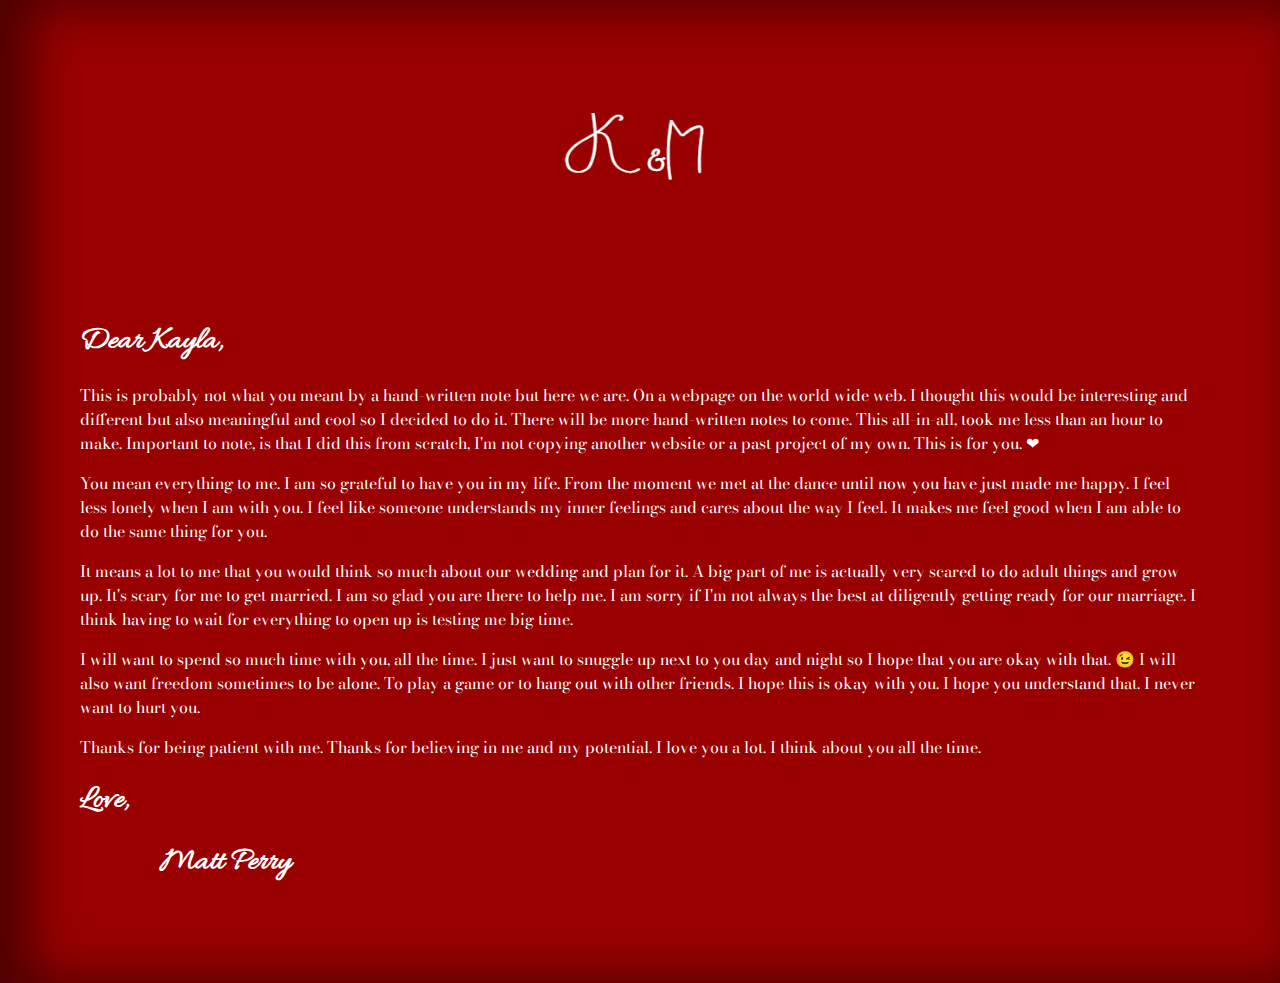
<file: dear_kayla/index.html>
<!DOCTYPE html>
<html lang="en">
<head>
    <meta charset="UTF-8">
    <meta name="viewport" content="width=device-width, initial-scale=1.0">
    <title>Dear Kayla</title>
    <link rel="stylesheet" href="styles.css">
    <link rel="preconnect" href="https://fonts.gstatic.com">
    <link rel="icon" type="image/jfif" sizes="32x32" href="heart.jfif">
    <link href="https://fonts.googleapis.com/css2?family=Allura&family=Bodoni+Moda&family=Fredericka+the+Great&family
    =Parisienne&family=Sacramento&display=swap" rel="stylesheet">
</head>
<body>
    <picture>
        <img src="K&M.png" alt="K&M">
    </picture>
    <main>
        <h1>Dear Kayla,</h1>
        <p>This is probably not what you meant by a hand-written note but here we are. On a webpage on the world wide 
            web. I thought this would be interesting and different but also meaningful and cool so I decided to do it. 
            There will be more hand-written notes to come. This all-in-all, took me less than an hour to make. Important to note, is that I did this from scratch, I'm not
            copying another website or a past project of my own. This is for you. ❤
        </p>
        <p>You mean everything to me. I am so grateful to have you in my life. From the moment we met at the 
            dance until now you have just made me happy. I feel less lonely when I am with you. I feel like someone
            understands my inner feelings and cares about the way I feel. It makes me feel good when I am able to 
            do the same thing for you.
        </p>
        <p>It means a lot to me that you would think so much about our wedding and plan for it. A big part of me is
            actually very scared to do adult things and grow up. It's scary for me to get married. I am so glad you 
            are there to help me. I am sorry if I'm not always the best at diligently getting ready for our marriage. 
            I think having to wait for everything to open up is testing me big time.
        </p>
        <p>I will want to spend so much time with you, all the time. I just want to snuggle up next to you day and night 
            so I hope that you are okay with that. 😉 I will also want freedom sometimes to be alone. To play a game or 
            to hang out with other friends. I hope this is okay with you. I hope you understand that. I never want to hurt 
            you.
        </p>
        <p>Thanks for being patient with me. Thanks for believing in me and my potential. I love you a lot. I think about 
            you all the time.
        </p>
        <h1>Love,<br></h1>
        <h1 style="margin-left: 5rem">Matt Perry</h1>
    </main>
</body>
</html>
</file>
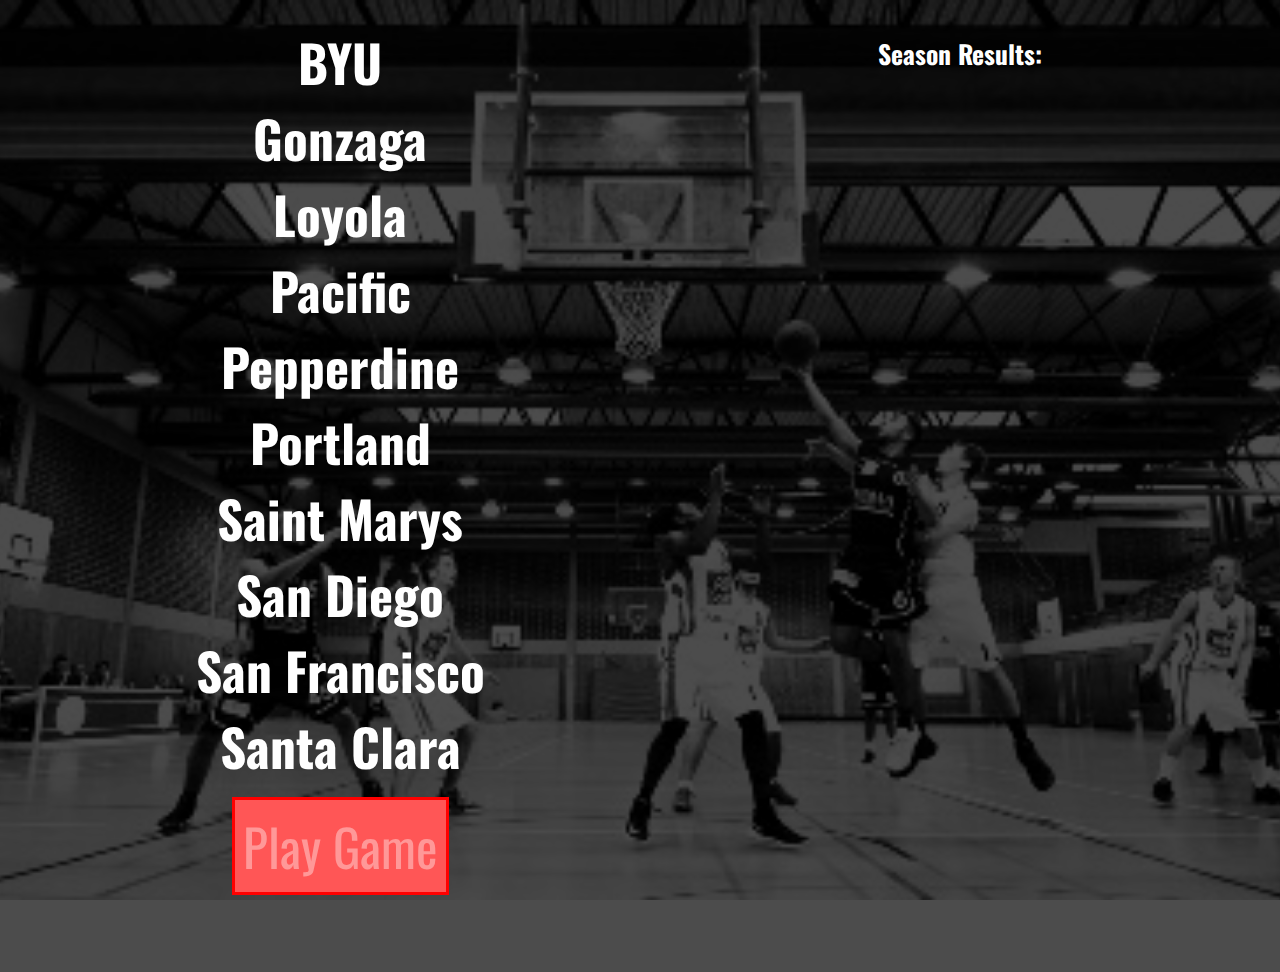
<file: is303project2/basketballseason.html>
<!--
    Cameron Keetch, Blake Krupa, Brody Gentry, Chandler Serr, Connor Grant, Matthew Perry
    Section 2 (Professor Hilton)
-->

<!--
     This program takes an array of different teams and using OOP, makes them play each other twice in a regular season, giving each home team a 5 point advantage and
     considering ties. At the end of the season, the team win percent is calculated and printed out in order of the team that had the most wins. 
-->

<!DOCTYPE html>
<html lang="en">
<head>
    <meta charset="UTF-8">
    <meta name="viewport" content="width=device-width, initial-scale=1.0">
    <title>WCC Tournament</title>
    <link href="https://fonts.googleapis.com/css2?family=Oswald:wght@500&display=swap" rel="stylesheet">
    <style>
        body {
            margin: 0;
            padding: 0;
            font-family: 'Oswald', sans-serif;
            background: url(basketballcourt.jpg) no-repeat center center fixed;
            background-size: cover;
            color: #FFFFFF;
        }
        *, *:before, *:after {
            box-sizing: border-box;
        }
        li {
            list-style-type: none;
            font-size: 3.2rem;
        }
        main {
            display: flex;
            font-weight: bold;
            background-color: rgba(0, 0, 0, 0.7);
            width: 100%;
            height: 100%;
        }
        div {
            flex: 1 1 50%;
            text-align: center;
            margin: .5rem 1rem;
        }
        .results {
            font-size: 1.6rem;
        }
        input[type=button] {
            padding: .5rem;
            background-color: #FF5656;
            color: #FF9898;
            font-family: 'Oswald', sans-serif;
            font-size: 3.2rem;
            border: none;
            outline: 3px solid #FF0000;
            cursor: pointer;
            position: relative;
            left: 1.25rem;
        }
        input[type=button]:hover {
            background-color: #FF9898;
            color: #FF5656;
            outline: 3px solid #FF0000;
        }
        input[type=button]:active {
            transform: translate(1px, 1px);
        }
        #output {
            font-weight: lighter;
            font-size: .9rem;
        }
    </style>
</head>
<body>
    <script>

//Creates Classes, Methods, and Constructors 
        class Team {
            teamName;
            wins = 0;
            losses = 0;
            winLossPct = 0.0;
            games = [];

            getTeam()
            {
                return(this.teamName);
            }
            setTeam(teamName)
            {
                this.teamName = teamName;
            }
            //Sets wins & losses and calculates the win percentage
            setWinsLosses(wins, losses)
            {
                this.wins += wins;
                this.losses += losses;
                this.winLossPct = ((this.wins/(this.losses+this.wins))*100).toFixed(2);
            }
            getWins()
            {
                return this.wins;
            }
            getLosses()
            {
                return this.losses;
            }
            calcWinLossPct()
            {
                return(this.winLossPct);
            }
        }
        
        class BasketballTeam extends Team{
            totalPointsFor = 0; //across the entire season
            totalPointsAgainst = 0; //across the entire season
            
            //Totals points for the home team?
            addPointsFor(gamePointsFor)
            {
                this.totalPointsFor = this.totalPointsFor + gamePointsFor;
                return (this.totalPointsFor);
            }
            //Totals points for the home team?
            addPointsAgainst(gamePointsAgainst)
            {
                this.totalPointsAgainst = this.totalPointsAgainst + gamePointsAgainst;
                return (this.totalPointsAgainst);
            }
            //Retreives all points for and against
            getAllPoints(gamePointsFor, gamePointsAgainst)
            {
                return('Points for: '+this.totalPointsFor+'<br>Points against: '+this.totalPointsAgainst+'<br>');
            }

        }
        class Game {
            myScore;
            theirScore;
            winOrLoss;

            constructor (myScore, theirScore ,winOrLoss)
            {
                this.myScore = myScore;
                this.theirScore = theirScore;
                this.winOrLoss = winOrLoss;
            }
            
            //Generates random scores for regular game time
            genScore() {
                (Math.floor(Math.random()*101));
            }
            //Generates random scores for overtime
            breakTie() {
                return (Math.floor(Math.random()*16));
            }
        }

        function playGame()
        {
            document.getElementById('output').innerHTML = "";
            var output = '';
            var aoBasketballTeam = [];
            var ulTeamList;

           

            //This protion is used to get the list elements out of the tag and usable for classes. 
            ulTeamList = document.getElementById('teamList');
            teamLi = ulTeamList.getElementsByTagName("li");
            
            //this for loop creates and adds objects to an array, and gives each team their name. 
            for (var teamCount = 0; teamCount < teamLi.length; teamCount++ ) {
                
                aoBasketballTeam.push(new BasketballTeam);
                aoBasketballTeam[teamCount].teamName = teamLi[teamCount].innerText;
            
            }

            //Starts for loops to make each team to play every other team twice and generate scores 
            for (let iCountOuter = 0; iCountOuter < aoBasketballTeam.length; iCountOuter++) {

                for (let iMiddleCount = (iCountOuter + 1); iMiddleCount < aoBasketballTeam.length; iMiddleCount++){

                    for (let iInnerCount = 0; iInnerCount < 2; iInnerCount++) {
                        
                        //generate game scores
                        let team1Score = (Math.floor(Math.random()*101));
                        let team2Score = (Math.floor(Math.random()*101));

                        //help decide homecourt advantage and adds 5 points to the home team
                        if (iInnerCount == 0) {
                            team1Score += 5;
                        }

                        else {
                            team2Score += 5;
                        }

                        //make sure there is no tie
                        while (team1Score === team2Score) {
                            team1Score += (Math.floor(Math.random()*16));
                            team2Score += (Math.floor(Math.random()*16));
                        }
                        
                        //figuring out who won/lost
                        if (team1Score > team2Score) {
                            sTeam1WinOrLose = "W";
                            sTeam2WinOrLose = "L";
                            aoBasketballTeam[iCountOuter].setWinsLosses(1,0);
                            aoBasketballTeam[iMiddleCount].setWinsLosses(0,1);
                        }

                        else {
                            sTeam2WinOrLose = "W";
                            sTeam1WinOrLose = "L";
                            aoBasketballTeam[iCountOuter].setWinsLosses(0,1);
                            aoBasketballTeam[iMiddleCount].setWinsLosses(1,0);
                        }

                    //creates new Game object
                    aoBasketballTeam[iCountOuter].games.push(new Game(team1Score, team2Score, sTeam1WinOrLose));
                    aoBasketballTeam[iMiddleCount].games.push(new Game(team2Score, team1Score, sTeam2WinOrLose));
                        
                    //add the points to the totals for each team
                    aoBasketballTeam[iCountOuter].addPointsFor(team1Score);
                    aoBasketballTeam[iCountOuter].addPointsAgainst(team2Score);
                    aoBasketballTeam[iMiddleCount].addPointsFor(team2Score);
                    aoBasketballTeam[iMiddleCount].addPointsAgainst(team1Score);
                    
                    }
                }
            }
            
            //Bubble sorts from most wins to least wins
            for (iOuterCount = 0; iOuterCount < aoBasketballTeam.length - 1; iOuterCount++)
            {
                for (iInnerCount = iOuterCount + 1; iInnerCount < aoBasketballTeam.length; iInnerCount++)
                {
                    if (aoBasketballTeam[iOuterCount].wins < aoBasketballTeam[iInnerCount].wins)
                    {
                        iHoldWins = aoBasketballTeam[iInnerCount];
                        aoBasketballTeam[iInnerCount] = aoBasketballTeam[iOuterCount];
                        aoBasketballTeam[iOuterCount] = iHoldWins;
                    }
                }
            }

            //Posts output to HTML page
            for (i = 0; i < aoBasketballTeam.length; i++) {
                output += `${aoBasketballTeam[i].teamName}: ${aoBasketballTeam[i].wins} wins 
                <br>${aoBasketballTeam[i].teamName} had a win percentage of 
                ${aoBasketballTeam[i].winLossPct}%<br>${aoBasketballTeam[i].getAllPoints()}<br>`
            }
    
            document.getElementById('output').innerHTML = output;
        }
        
 
    </script>

 <main>
        <div>
            <ul id= 'teamList'>
                <li>BYU</li>
                <li>Gonzaga</li>
                <li>Loyola</li>
                <li>Pacific</li>
                <li>Pepperdine</li>
                <li>Portland</li>
                <li>Saint Marys</li>
                <li>San Diego</li>
                <li>San Francisco</li>
                <li>Santa Clara</li>
            </ul>
            <input type = 'button' value = 'Play Game' onclick="playGame()">
            <br><br><br><br>
        </div>
        <div>
            <p class="results">Season Results:</p>
            <p id = 'output'></p>
        </div>
    </main>
</body>
</html>
</file>
<file: dear_kayla/styles.css>
/* mobile */
@media (min-width: 0px) {
    :root {
        --background: #990000;
        --white: #FFFFFF;
        --allura: 'Allura', cursive;
        --bodoni: 'Bodoni Moda', serif;
        --fredericka: 'Fredericka the Great', cursive;
        --parisienne: 'Parisienne', cursive;
        --sacramento: 'Sacramento', cursive;
    }
    
    html {
        -webkit-box-sizing: border-box;
        -moz-box-sizing: border-box;
        box-sizing: border-box;
    }

    *, *:before, *:after {
        -webkit-box-sizing: inherit;
        -moz-box-sizing: inherit;
        box-sizing: inherit;
    }

    body {
        display: flex;
        flex-direction: column;
        justify-content: center;
        font-family: var(--russo-one-font);
        color: var(--white);
        overflow-y: scroll;
        overflow-x: hidden;
        margin: 0;
        background: var(--background) no-repeat center center fixed;
        box-shadow: inset 25px 1px 50px 5px rgba(0, 0, 0, 0.5);;
        z-index: 1;
    }
    
    h1 {
        font-family: var(--allura);
    }

    img {
        display: inline-block;
        width: 15%;
        margin: 5rem 0;
        -webkit-user-drag: none;
    }

    picture {
        text-align: center;
    }

    main {
        font-family: var(--bodoni);
        color: var(--white);
        margin: 0 5rem 5rem 5rem;
        user-select: none;
    }

    ::-webkit-scrollbar {
        display: fixed;
        position: absolute;
        transition: width 500ms ease;
        width: 15px;
    }
    
    ::-webkit-scrollbar-track {
        background: var(--nav-background);
        border-radius: 3px;
    }
    
    ::-webkit-scrollbar-thumb {
        background: var(--white);
        border-radius: 7px;
    }
    
    ::-webkit-scrollbar-thumb:hover {
        background: var(--off-white);
    }
}

/* tablet */
@media (min-width: 480px) {    

}

/* computer */
@media (min-width: 1024px) {
    
}
</file>
